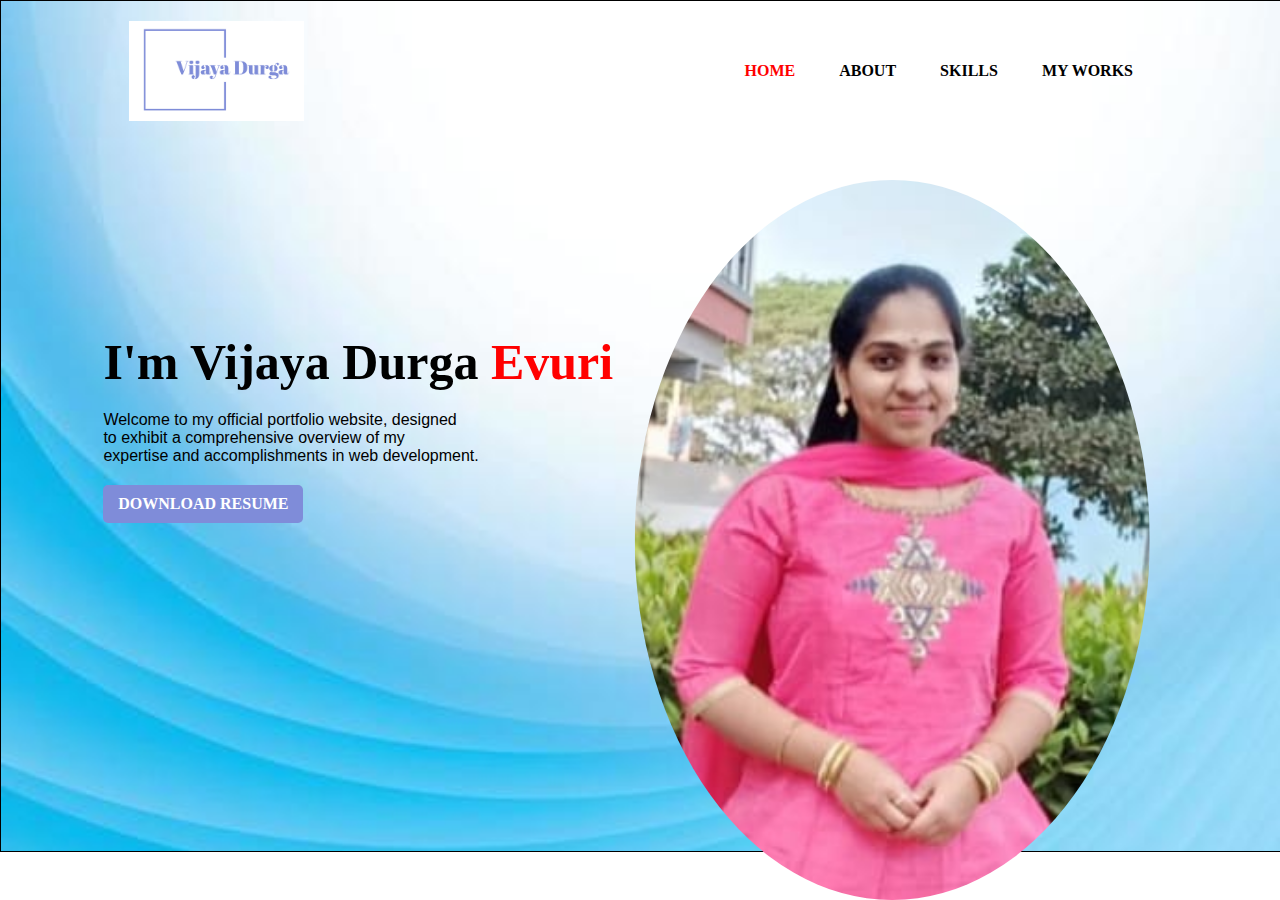
<file: index.html>
<!DOCTYPE html>
<html lang="en">
<head>
    <meta charset="UTF-8">
    <meta name="viewport" content="width=device-width, initial-scale=1.0">
    <title>Vijaya Evuri</title>
    <link rel="icon" href="./images/logo.jpeg">
    <link rel="stylesheet" href="./portfolio.css">
</head>
<body>
    <div class="hero">
        <div class="top">
            <img class="logo"  src="./images/logo.jpeg" alt="">
            <ul>
                <li><a class="present_page" href="./index.html">HOME</a></li>
                <li><a href="./about.html">ABOUT</a></li>
                <li><a href="./skills.html">SKILLS</a></li>
                <li> <a href="./my-works.html">MY WORKS</a></li>
                
            </ul>
        </div>
        <div class="detel">
      <h1>I'm Vijaya Durga <span>Evuri</span></h1>
      <p class="description">Welcome to my official portfolio website, designed <br>
         to exhibit a comprehensive overview of my <br>
         expertise and accomplishments in web development.</p>
    <a href="./images/resume_final.pdf" target="_blank">DOWNLOAD RESUME</a>
        </div>

        <div class="images"> 
            <img class="shape" src="./images/profile-pic.jpeg" alt="">

        </div>

    </div>
    
</body>
</html>
</file>
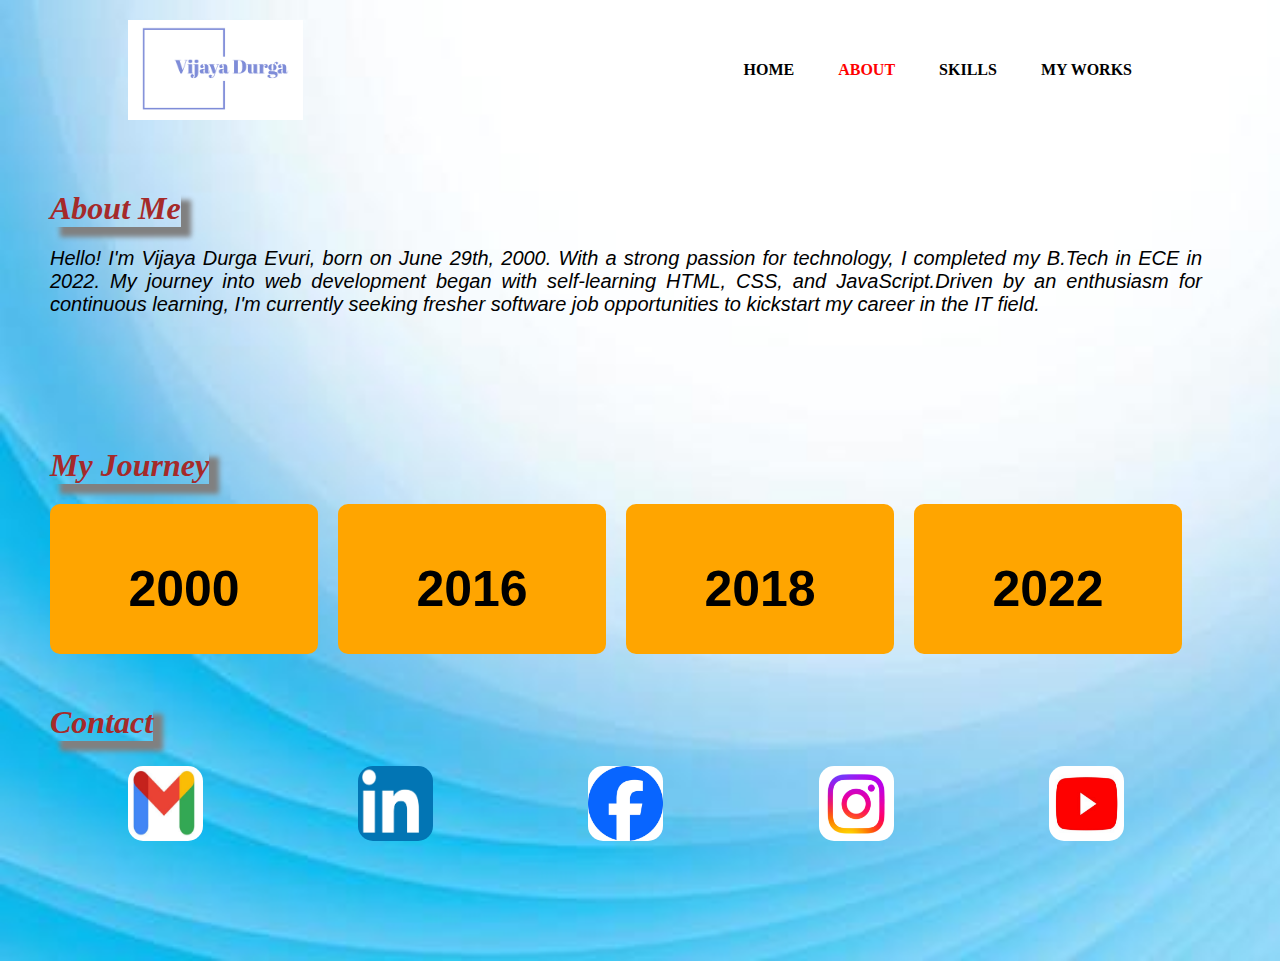
<file: about.html>
<!DOCTYPE html>
<html lang="en">
<head>
    <meta charset="UTF-8">
    <meta name="viewport" content="width=device-width, initial-scale=1.0">
    <title>Vijaya Evuri</title>
    <link rel="icon" href="./images/logo.jpeg">
    <link rel="stylesheet" href="./about.css">
</head>
<body>
    <div class="hero">
        <div class="top">
            <img class="logo"  src="./images/logo.jpeg" alt="">
            <ul>
                <li><a href="./index.html">HOME</a></li>
                <li><a class="present_page" href="./about.html">ABOUT</a></li>
                <li><a href="./skills.html">SKILLS</a></li>
                <li> <a href="./my-works.html">MY WORKS</a></li>
                
            </ul>
        </div>
        <div class="about-content">
            <h1 class="about-header">About Me</h1>
            <div class="paragraph"><span>
                Hello! I'm Vijaya Durga Evuri, born on June 29th, 2000. With a strong passion for technology, I completed my B.Tech in ECE in 2022. My journey into web development began with self-learning HTML, CSS, and JavaScript.Driven by an enthusiasm for continuous learning, I'm currently seeking fresher software job opportunities to kickstart my career in the IT field.
            </span></div>
            <h1 class="about-header">My Journey</h1>
            <div class="progress-bar">
                <div class="milestone">
                    <div class="year">2000</div>
                    <div class="year-description">Born in 2000 in Rajahmundry, A.P</div>
                </div>
                <div class="milestone">
                    <div class="year">2016</div>
                    <div class="year-description">Passed Class X from SHVP School</div>
                </div>
                <div class="milestone">
                    <div class="year">2018</div>
                    <div class="year-description">Passed Class XI from Narayana Jr. College</div>
                </div>
                <div class="milestone">
                    <div class="year">2022</div>
                    <div class="year-description">B.Tech from ISTS Women's College.</div>
                </div>
            </div>
            <h1 class="about-header">Contact</h1>
            <div class="contact-bar">
                  <div class="contact-type">
                    <div class="contact-logo">
                        <a href="mailto:recipient@example.com" target="_blank">
                        <img class="logo2"  src="./images/gmail-logo.jpeg" alt="">
                        </a>
                    </div>
                    
                  </div>
                  <div class="contact-type">
                    <div class="contact-logo">
                        <a href="https://www.linkedin.com/in/vijaya-durga-evuri-021a24222/" target="_blank">
                        <img class="logo2"  src="./images/linkedin.jpeg" alt="">
                        </a>
                    </div>

                  </div>
                  <div class="contact-type">
                    <div class="contact-logo">
                        <a href="https://www.facebook.com/" target="_blank">
                        <img class="logo2"  src="./images/fb-logo.jpeg" alt="">
                        </a>
                    </div>
                    
                  </div>
                  <div class="contact-type">
                    <div class="contact-logo">
                        <a href="https://www.instagram.com/its_me_vijju._" target="_blank">
                        <img class="logo2"  src="./images/insta-logo.jpeg" alt="">
                        </a>
                    </div>
                    
                  </div>
                  <div class="contact-type">
                    <div class="contact-logo">
                        <a href="https://www.youtube.com/" target="_blank">
                        <img class="logo2"  src="./images/youtube-logo.jpeg" alt="">
                        </a>
                    </div>
                    
                  </div>
            </div>
        </div>
    </div>
</body>
</html>
</file>
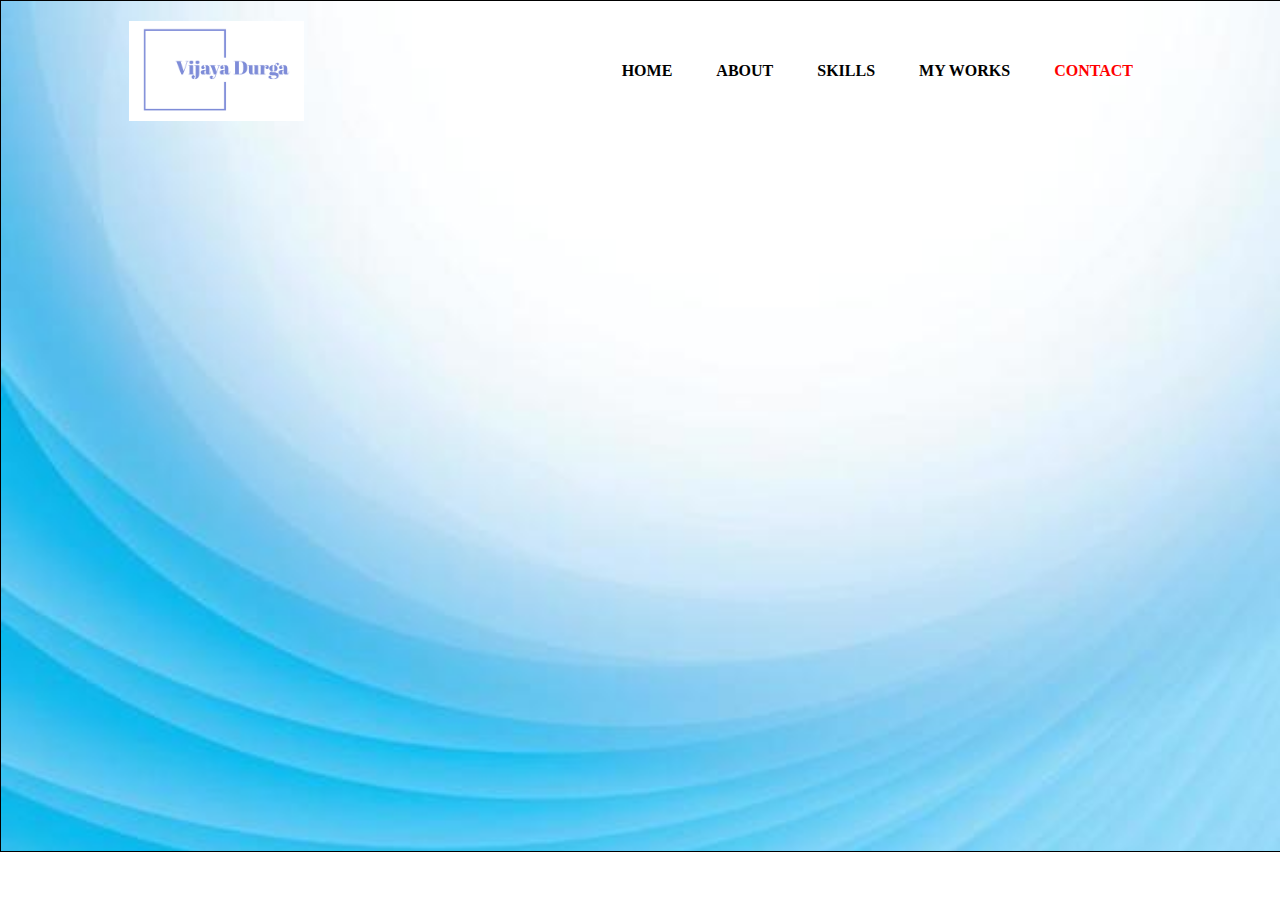
<file: contact.html>
<!DOCTYPE html>
<html lang="en">
<head>
    <meta charset="UTF-8">
    <meta name="viewport" content="width=device-width, initial-scale=1.0">
    <title>Vijaya Evuri</title>
    <link rel="stylesheet" href="./images/logo.jpeg">
    <link rel="stylesheet" href="./portfolio.css">
</head>
<body>
    <div class="hero">
        <div class="top">
            <img class="logo"  src="./images/logo.jpeg" alt="">
            <ul>
                <li><a href="./index.html">HOME</a></li>
                <li><a href="./about.html">ABOUT</a></li>
                <li><a href="./skills.html">SKILLS</a></li>
                <li><a href="./my-works.html">MY WORKS</a></li>
                <li><a class="present_page"  href="./contact.html">CONTACT</a></li>
            </ul>
        </div>
    </div>
</body>
</html>
</file>
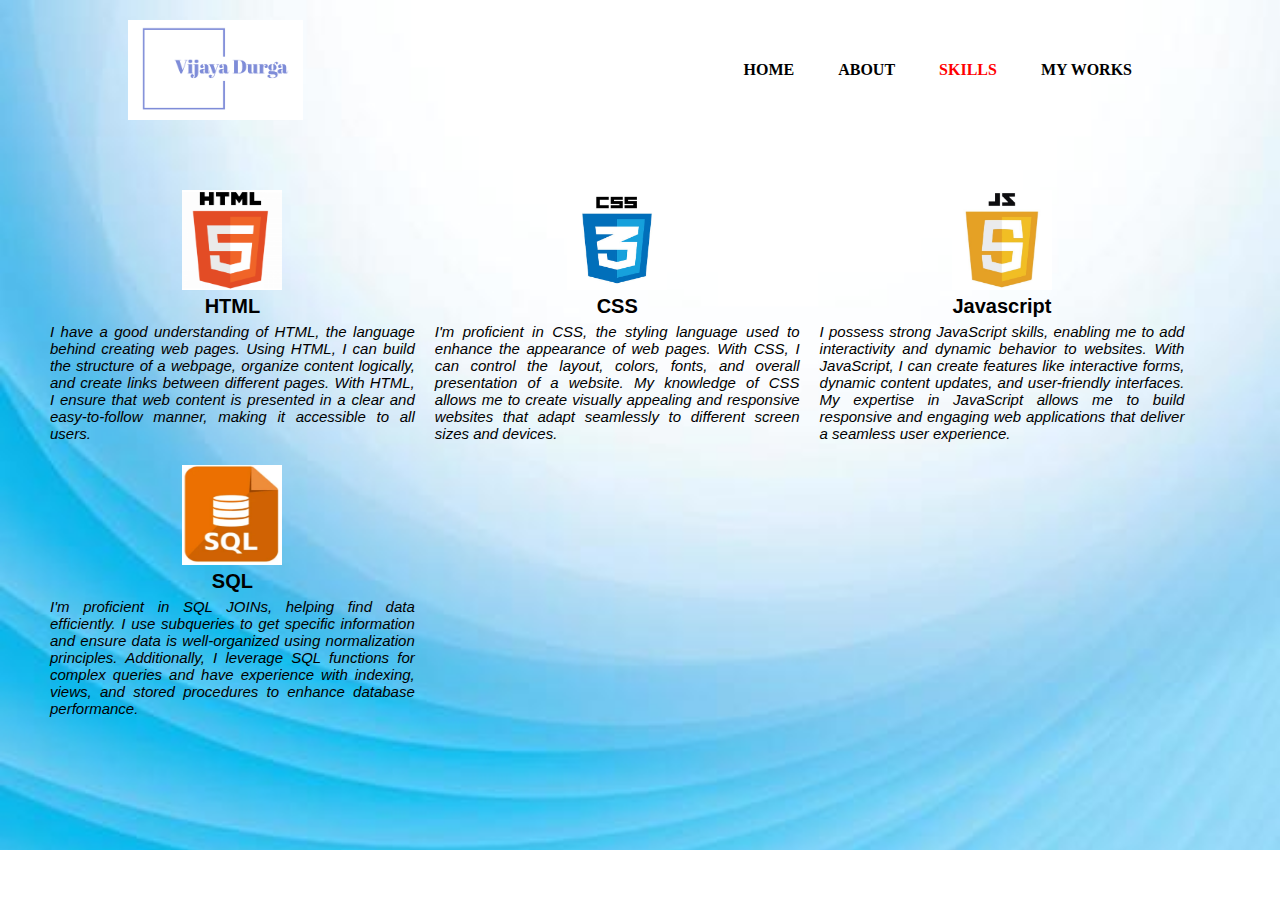
<file: skills.html>
<!DOCTYPE html>
<html lang="en">
<head>
    <meta charset="UTF-8">
    <meta name="viewport" content="width=device-width, initial-scale=1.0">
    <title>Vijaya Evuri</title>
    <link rel="icon" href="./images/logo.jpeg">
    <link rel="stylesheet" href="./skills.css">
</head>
<body>
    <div class="hero">
        <div class="top">
            <img class="logo"  src="./images/logo.jpeg" alt="">
            <ul>
                <li><a href="./index.html">HOME</a></li>
                <li><a href="./about.html">ABOUT</a></li>
                <li><a class="present_page"  href="./skills.html">SKILLS</a></li>
                <li> <a href="./my-works.html">MY WORKS</a></li>
                
            </ul>
        </div>
        <div class="skills-content">
            <div class="skill-div">
                <div class="single-skill">
                    <div class="skill-logo">
                        <img class="logo1"  src="./images/html-logo.jpeg" alt="">
                    </div>
                    <div class="skill-title">HTML</div>
                    <div class="skill-description">
                        I have a good understanding of HTML, the language behind creating web pages. Using HTML, I can build the structure of a webpage, organize content logically, and create links between different pages. With HTML, I ensure that web content is presented in a clear and easy-to-follow manner, making it accessible to all users.
                    </div>
                </div>
                <div class="single-skill">
                    <div class="skill-logo">
                        <img class="logo1"  src="./images/css-logo.jpeg" alt="">
                    </div>
                    <div class="skill-title">CSS</div>
                    <div class="skill-description">
                        I'm proficient in CSS, the styling language used to enhance the appearance of web pages. With CSS, I can control the layout, colors, fonts, and overall presentation of a website. My knowledge of CSS allows me to create visually appealing and responsive websites that adapt seamlessly to different screen sizes and devices.
                    </div>
                </div>
                <div class="single-skill">
                    <div class="skill-logo">
                        <img class="logo1"  src="./images/js-logo.jpeg" alt="">
                    </div>
                    <div class="skill-title">Javascript</div>
                    <div class="skill-description">
                        I possess strong JavaScript skills, enabling me to add interactivity and dynamic behavior to websites. With JavaScript, I can create features like interactive forms, dynamic content updates, and user-friendly interfaces. My expertise in JavaScript allows me to build responsive and engaging web applications that deliver a seamless user experience.
                    </div>
                </div>
                <div class="single-skill">
                    <div class="skill-logo">
                        <img class="logo1"  src="./images/sql-logo.jpeg" alt="">
                    </div>
                    <div class="skill-title">SQL</div>
                    <div class="skill-description">
                        I'm proficient in SQL JOINs, helping find data efficiently. I use subqueries to get specific information and ensure data is well-organized using normalization principles. Additionally, I leverage SQL functions for complex queries and have experience with indexing, views, and stored procedures to enhance database performance.
                    </div>
                </div>
            </div>
        </div>
    </div>
</body>
</html>
</file>
<file: portfolio.css>
*{
    margin: 0px;
    padding:0px
}
.hero{
    border: solid 1px;
    height: 850px;
    width: 100%;
    background-image: url(./images/back3.jpeg);
     background-size: cover;
}

.logo {
    height: 100px;
    width: 175px;
}
.top{
    display: flex;
    width: 80%;
    margin: auto;
    padding: 20px 0px;
    justify-content: space-between;
    align-items: center;
}
.top ul li{
    display: inline-block;
    list-style: none;
    margin: 10px 20px;
}

.top ul li a{
    text-decoration: none;
    color: black;
    font-weight: bold;
}
.top ul li a:hover{
    color: red;
}
.present_page {
    color:red !important
}

.detel{
    margin-left: 8%;
    margin-top: 15%;
}
.detel h1{
    font-size: 50px;
    color:black;
    margin-bottom: 20px;

}
.detel span{
    color: red;
}
.detel .description {
    font-family: sans-serif;
    font-style: unset;
}

.detel a{
background-color: #7F8CD9;
color: white;
font-weight: bold;
padding: 10px 0px;
display: inline-block;
text-decoration: none;
margin: 20px 0px;
border-radius: 5px;
width:200px;
text-align: center;
}
.images {

    height: 80%;
    width: 45%;
    position: absolute;
    bottom:0px;
right: 100px;

}
.images img{
    height: 100%;
    position: absolute;
    left: 50%;
    bottom:0px;
    transform: translateX(-50%);
    transition:bottom 1s,left 1s;
    border-radius: 100%;
}

.images:hover .shape{
    bottom :40px;
}
</file>
<file: about.css>
*{
    margin: 0px;
    padding:0px
}
.hero{
    width: 100%;
    background-image: url(./images/back3.jpeg);
    background-size: cover;
}

.logo {
    height: 100px;
    width: 175px;
}
.top{
    display: flex;
    width: 80%;
    margin: auto;
    padding: 20px 0px;
    justify-content: space-between;
    align-items: center;
}
.top ul li{
    display: inline-block;
    list-style: none;
    margin: 10px 20px;
}
.top ul li a{
    text-decoration: none;
    color: black;
    font-weight: bold;
}
.top ul li a:hover{
    color: red;
}
.present_page {
    color:red !important
}


.about-content {
    display: flex;
    flex-wrap:wrap;
    margin-top:50px;
    .about-header {
        font-style: italic;
        margin-left: 50px;
        font-weight: bold;
        margin-bottom: 20px;
        color:brown;
        box-shadow: 10px 10px 5px gray;
    }
    .paragraph {
        width: 90%;
        height: 100px;
        margin-left: 50px;
        font-family: sans-serif;
        font-weight: 200;
        font-size: 20px;
        margin-bottom: 100px;
        font-style: italic;
        text-align: justify;
    }
    .progress-bar {
        width: 90%;
        margin-left: 50px;
        display: flex;
        margin-bottom: 50px;
    }
    .milestone {
        margin-right: 20px;
        width: 25%;
        height: 150px;
        background-color: orange;
        font-family: sans-serif;
        display: flex;
        justify-content: center; /* Centers horizontally */
        align-items: center;
        border-radius: 10px;
    }
    .year-description {
        margin-top: 20px;
        display: none;
        font-size: 15px;
        color:white;
    }
    .year {
        margin-top: 20px;
        font-size: 50px;
        font-weight: bold;
    }
    .milestone:hover {
        cursor: pointer;
        background-color: grey;
        .year-description {
            display: block;
            
        }
        .year {
            display: none;
        }
    }

    .contact-bar {
        width: 90%;
        height: 100px;
        margin-left: 50px;
        font-family: sans-serif;
        display: flex;
        margin-bottom: 100px;
        .contact-type {
            width: 20%;
        }
        .contact-logo {
            text-align: center;
            margin-top: 5px;
            margin-bottom: 5px;
            width: 100%;
            display: flex;
            justify-content: center;
        }
        .logo2 {
            height: 75px;
            width: 75px;
            border-radius: 15px;
        }
        .logo2:hover {
            cursor: pointer;
        }
        .contact-text {
            width: 100%;
            text-align: center;
            margin-bottom: 5px;
            font-family: sans-serif;
            font-weight: bold;
            font-style: italic;
        }
    }

}
</file>
<file: skills.css>
*{
    margin: 0px;
    padding:0px
}
.hero{
    width: 100%;
    background-image: url(./images/back3.jpeg);
     background-size: cover;
     height: 850px;
}

.logo {
    height: 100px;
    width: 175px;
}
.top{
    display: flex;
    width: 80%;
    margin: auto;
    padding: 20px 0px;
    justify-content: space-between;
    align-items: center;
}
.top ul li{
    display: inline-block;
    list-style: none;
    margin: 10px 20px;
}
.top ul li a{
    text-decoration: none;
    color: black;
    font-weight: bold;
}
.top ul li a:hover{
    color: red;
}
.present_page {
    color:red !important
}



.skills-content {
    .skill-div {
        width: 95%;
        margin-left: 50px;
        margin-top: 50px;
        display: flex;
        flex-wrap: wrap;
        .single-skill {
            width: 30%;
            display: flex;
            flex-wrap: wrap;
            height: 200px;
            margin-bottom: 75px;
            margin-right:20px;
        }
        .skill-logo {
            text-align: center;
            margin-bottom: 5px;
            width: 100%;
            display: flex;
            justify-content: center;
        }
        .skill-title {
            width: 100%;
            text-align: center;
            margin-bottom: 5px;
            font-family: sans-serif;
            font-weight: bold;
            font-size: 20px;
        }
        .skill-description {
            font-family: sans-serif;
            font-weight: 200;
            font-size: 15px;
            text-align: justify;
            font-style: italic;
        }
        .logo1 {
            width: 100px;
            height: 100px;
        }
    }
}
</file>
